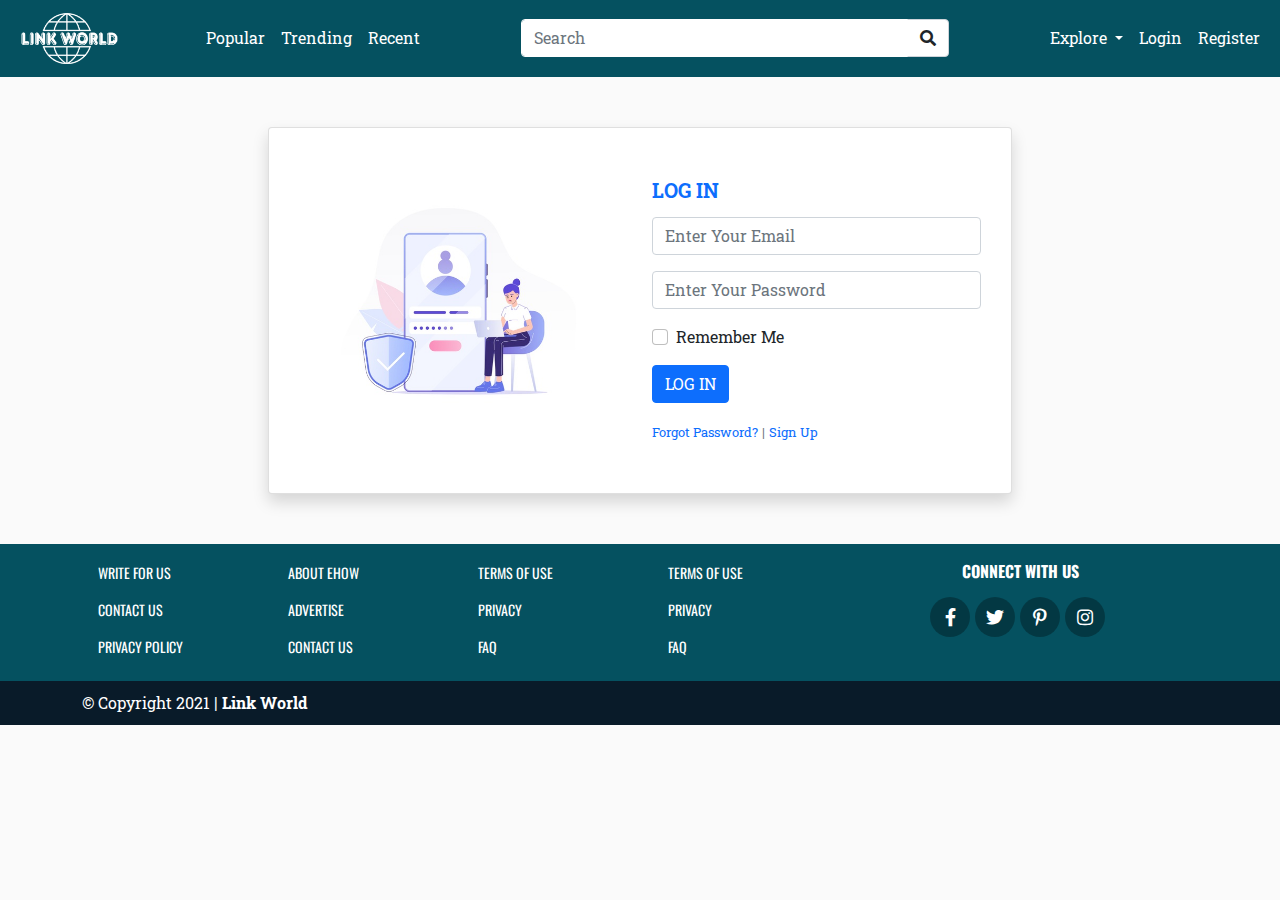
<file: login.html>
<!DOCTYPE html>
<html lang="en">
  <head>
    <!-- ?Required meta tags -->
    <meta charset="utf-8" />
    <meta
      name="viewport"
      content="width=device-width, initial-scale=1, shrink-to-fit=no"
    />

    <!-- ?GOOGLE FONTS -->
    <link rel="preconnect" href="https://fonts.gstatic.com" />
    <link href="https://fonts.googleapis.com/css2?family=Roboto+Slab:wght@400;500;600;700&display=swap" rel="stylesheet">
    <!-- ?GOOGLE FONTS -->

    <!-- ?Animate Css -->
    <link rel="stylesheet" href="css/animate.css" />
    <!-- ?Animate Css -->

    <!-- ?Font-Awesome -->
    <link rel="stylesheet" href="https://use.fontawesome.com/releases/v5.12.0/css/all.css">
    <!-- ?Font-Awesome -->

    <!-- ?Bootstrap Css -->
    <link rel="stylesheet" href="css/bootstrap.min.css" />
    <!-- ?Bootstrap Css -->

    <!-- ?Default Css -->
    <link rel="stylesheet" href="css/default.css" />
    <!-- ?Default Css -->

    <!-- ?Custom Css -->
    <link rel="stylesheet" href="css/style.css" />
    <!-- ?Custom Css -->

    <title>LINK WORLD - LOGIN | F.H. SAGOR</title>
  </head>
  <body>
    <!-- =======================Header Starts========================== -->
    <header>
      <!-- Navigation Menu Start -->
      <nav class="navbar navbar-expand-lg navbar-dark" style="background-color:#055160">
        <div class="container-fluid">
          <a class="navbar-brand" href="index.html">
            <!-- Change Logo -->
            <img src="img/logo.png" class="w-65" alt="Link World">
          </a>
          <button class="navbar-toggler" type="button" data-bs-toggle="collapse" data-bs-target="#navbarSupportedContent" aria-controls="navbarSupportedContent" aria-expanded="false" aria-label="Toggle navigation">
            <span class="navbar-toggler-icon"></span>
          </button>
          <div class="collapse navbar-collapse" id="navbarSupportedContent">
            <ul class="navbar-nav mb-2 mb-lg-0">
              <li class="nav-item">
                <a class="nav-link active" aria-current="page" href="#">Popular</a>
              </li>
              <li class="nav-item">
                <a class="nav-link" href="#">Trending</a>
              </li>
              <li class="nav-item">
                <a class="nav-link" href="#">Recent</a>
              </li>
            </ul>
            <!-- SEARCH BAR FOR LAPTOP AND DESKTOP -->
            <form class="d-flex mx-auto w-40 d-none d-lg-block">
              <div class="input-group">
                <input type="text" class="form-control border-white" placeholder="Search" aria-label="Recipient's username" aria-describedby="basic-addon2">
                <button class="input-group-text bg-white"><i class="fas fa-search"></i></button>
              </div>
            </form>
            <ul class="navbar-nav mb-2 mb-lg-0">
              <li class="nav-item dropdown mega-wrapper">
                <a class="nav-link dropdown-toggle" href="#" id="navbarDropdown" role="button" data-bs-toggle="dropdown" aria-expanded="false">
                Explore
                </a>
                <div class="dropdown-menu mega-menu" aria-labelledby="navbarDropdown">
                  <div class="row">
                    <div class="col-lg-3 col-sm-6 col-12">
                      <a href="#" class="dropdown-item"><i class="fas fa-long-arrow-alt-right"></i> Affiliate Marketing</a>
                      <a href="#" class="dropdown-item"><i class="fas fa-long-arrow-alt-right"></i> Agriculture</a>
                      <a href="#" class="dropdown-item"><i class="fas fa-long-arrow-alt-right"></i> Arts & Culture</a>
                      <a href="#" class="dropdown-item"> <i class="fas fa-long-arrow-alt-right"></i> Biography</a>
                      <a href="#" class="dropdown-item"><i class="fas fa-long-arrow-alt-right"></i> Business</a>
                    </div>
                    <div class="col-lg-3 col-sm-6 col-12">
                      <a href="#" class="dropdown-item"><i class="fas fa-long-arrow-alt-right"></i> Education & Reference</a>
                      <a href="#" class="dropdown-item"><i class="fas fa-long-arrow-alt-right"></i> Food & Beverage</a>
                      <a href="#" class="dropdown-item"><i class="fas fa-long-arrow-alt-right"></i> Health & Fitness</a>
                      <a href="#" class="dropdown-item"><i class="fas fa-long-arrow-alt-right"></i> Home & Gardening</a>
                      <a href="#" class="dropdown-item"><i class="fas fa-long-arrow-alt-right"></i> Information & Technolodgy</a>
                    </div>
                    <div class="col-lg-3 col-sm-6 col-12">
                      <a href="#" class="dropdown-item"><i class="fas fa-long-arrow-alt-right"></i> Internet</a>
                      <a href="#" class="dropdown-item"><i class="fas fa-long-arrow-alt-right"></i> Life Style</a>
                      <a href="#" class="dropdown-item"><i class="fas fa-long-arrow-alt-right"></i> Love & Relationship</a>
                      <a href="#" class="dropdown-item"><i class="fas fa-long-arrow-alt-right"></i> Information & Technolodgy</a>
                      <a href="#" class="dropdown-item"><i class="fas fa-long-arrow-alt-right"></i> Mobile Phone</a>
                    </div>
                    <div class="col-lg-3 col-sm-6 col-12">
                      <a href="#" class="dropdown-item"><i class="fas fa-long-arrow-alt-right"></i> News & Events</a>
                      <a href="#" class="dropdown-item"><i class="fas fa-long-arrow-alt-right"></i> Science & Technolodgy</a>
                      <a href="#" class="dropdown-item"><i class="fas fa-long-arrow-alt-right"></i> Sports</a>
                      <a href="#" class="dropdown-item"><i class="fas fa-long-arrow-alt-right"></i> Travel</a>
                      <a href="#" class="dropdown-item"><i class="fas fa-long-arrow-alt-right"></i> Others</a>
                    </div>
                  </div>
                </div>
              </li>
              <li class="nav-item">
                <a class="nav-link" href="login.html">Login</a>
              </li>
              <li class="nav-item">
                <a class="nav-link" href="register.html">Register</a>
              </li>
            </ul>
            <!-- SEARCH BAR FOR MOBILE AND LAPTOP -->
            <form class="d-flex d-lg-none">
              <div class="input-group">
                <input type="text" class="form-control border-white" placeholder="Search" aria-label="Recipient's username" aria-describedby="basic-addon2">
                <button class="input-group-text bg-white"><i class="fas fa-search"></i></button>
              </div>
            </form>
          </div>
        </div>
      </nav>
      <!-- Navigation Menu Ends -->
    </header>
    <!-- =======================Header Ends======================= -->
    

    <!-- =============================Login Section Starts============================= -->
    <section class="login-sec py-50">
      <div class="container">
        <div class="row justify-content-center g-0">
          <div class="col-lg-8">
            <div class="card shadow py-50 px-30">
              <div class="row align-items-center">
                <div class="col-lg-6">
                  <img src="img/login.jpg" alt="login image" class="w-100 d-block">
                </div>
                <div class="col-lg-6">
                  <!-- Login Form Start -->
                  <h5 class="text-primary mb-15">LOG IN</h5>
                  <form action="#">
                    <div class="mb-3">
                      <input type="email" class="form-control" id="email" placeholder="Enter Your Email">
                    </div>
                    <div class="mb-3">
                      <input type="password" class="form-control" id="password" placeholder="Enter Your Password">
                    </div>
                    <div class="mb-3 form-check">
                      <input type="checkbox" class="form-check-input" id="form-check">
                      <label class="form-check-label" for="form-check">Remember Me</label>
                    </div>
                    <!-- Login Button -->
                    <a href="profile.html" type="submit" class="btn btn-primary">LOG IN</a>
                    <div class="mt-3 form-footer">
                      <a href="#" data-bs-toggle="modal" data-bs-target="#email_modal" >Forgot Password?</a> <span class="text-secondary">|</span> <a href="register.html">Sign Up</a> 
                    </div>
                  </form>
                  <!-- Modal for Forget Password -->
                  <div class="modal fade" tabindex="-1" id="email_modal">
                    <div class="modal-dialog">
                      <div class="modal-content">
                        <div class="modal-header">
                          <h5 class="modal-title">Password Recovery</h5>
                          <button type="button" class="btn-close" data-bs-dismiss="modal" aria-label="Close"></button>
                        </div>
                        <div class="modal-body">
                          <form action="#">
                            <div class="input-group mb-3">
                              <span class="input-group-text"><i class="far fa-envelope text-primary"></i></span>
                              <input type="email" class="form-control" placeholder="Enter Your Email">
                            </div>
                          </form>
                        </div>
                        <div class="modal-footer">
                          <button type="submit" class="btn btn-primary">Reset Password</button>
                          <button type="button" class="btn btn-danger" data-bs-dismiss="modal">Close</button>
                        </div>
                      </div>
                    </div>
                  </div>                  
                </div>
              </div>
            </div>
          </div>
        </div>
      </div>

    </section>
    <!-- =============================Login Section Ends============================= -->

    <!-- =============================Footer Section Starts============================= -->
    <footer class="footer-section">
      <div class="footer_top">
        <div class="container">
          <div class="row">
            <div class="col-lg-2 col-md-3 col-6">
              <div class="footer-link">
                <ul class="ps-0">
                  <li class="nav-item"><a href="#" class="nav-link">Write for Us</a></li>
                  <li class="nav-item"><a href="#" class="nav-link">Contact Us</a></li>
                  <li class="nav-item"><a href="#" class="nav-link">Privacy Policy</a></li>
                </ul>
              </div>
            </div>
            <div class="col-lg-2 col-md-3 col-6">
              <div class="footer-link">
                <ul class="ps-0">
                  <li class="nav-item"><a href="#" class="nav-link">About eHow</a></li>
                  <li class="nav-item"><a href="#" class="nav-link">Advertise</a></li>
                  <li class="nav-item"><a href="#" class="nav-link">Contact Us</a></li>
                </ul>
              </div>
            </div>
            <div class="col-lg-2 col-md-3 col-6">
              <div class="footer-link">
                <ul class="ps-0">
                  <li class="nav-item"><a href="#" class="nav-link">Terms of Use</a></li>
                  <li class="nav-item"><a href="#" class="nav-link">Privacy</a></li>
                  <li class="nav-item"><a href="#" class="nav-link">FAQ</a></li>
                </ul>
              </div>
            </div>
            <div class="col-lg-2 col-md-3 col-6">
              <div class="footer-link">
                <ul class="ps-0">
                  <li class="nav-item"><a href="#" class="nav-link">Terms of Use</a></li>
                  <li class="nav-item"><a href="#" class="nav-link">Privacy</a></li>
                  <li class="nav-item"><a href="#" class="nav-link">FAQ</a></li>
                </ul>
              </div>
            </div>
            <div class="col-lg-4 col-12">
              <div class="footer-link">
                <h5 class="text-white mb-3 mt-0 mt-sm-2 fs-16 text-uppercase text-center">Connect With Us</h5>
                <ul class="ps-0 d-flex social_icon flex-wrap justify-content-center">
                  <a href="#">
                    <i class="fab fa-facebook-f"></i>
                  </a>
                  <a href="#">
                    <i class="fab fa-twitter"></i>
                  </a>
                  <a href="#">
                    <i class="fab fa-pinterest-p"></i>
                  </a>
                  <a href="#">
                    <i class="fab fa-instagram"></i>
                  </a>
                </ul>
              </div>
            </div>
          </div>
        </div>
      </div>
      <div class="footer_bottom">
        <div class="container text-white text-center text-lg-start">
          <span>&COPY; Copyright 2021</span> | <a href="#" class="text-white">Link World</a>
        </div>
      </div>
    </footer>
    <!-- =============================Footer Section Ends============================= -->
    


    <!-- ?Ends From Here -->
    <!-- * JavaScript Code *-->
    <script src="js/jquery.min.js"></script>
    <script src="js/popper.min.js"></script>
    <script src="js/bootstrap.bundle.min.js"></script>
    <script src="js/wow.min.js"></script>
    <script src="js/app.js"></script>
    <script>
      new WOW().init();
    </script>
  </body>
</html>
</file>
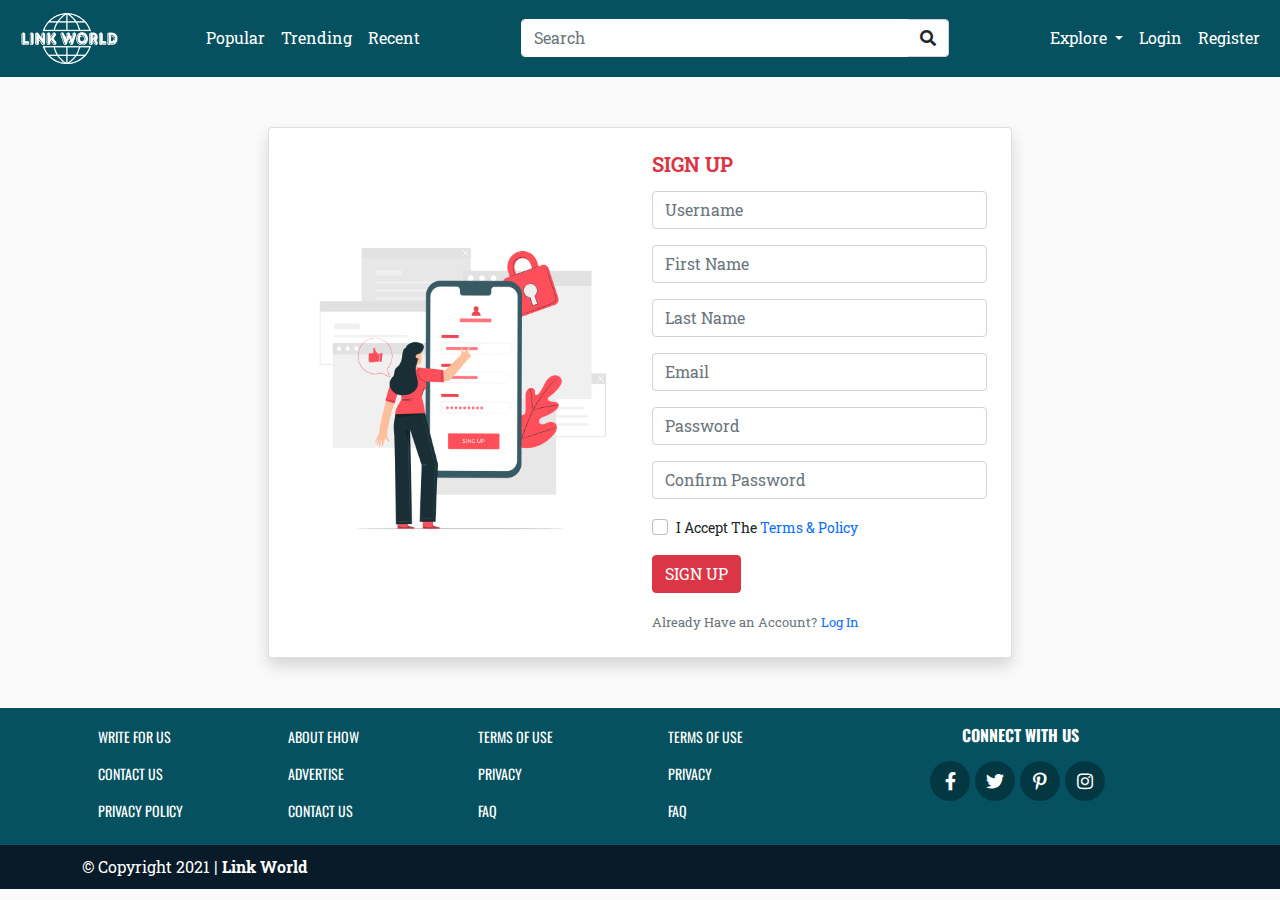
<file: register.html>
<!DOCTYPE html>
<html lang="en">
  <head>
    <!-- ?Required meta tags -->
    <meta charset="utf-8" />
    <meta
      name="viewport"
      content="width=device-width, initial-scale=1, shrink-to-fit=no"
    />

    <!-- ?GOOGLE FONTS -->
    <link rel="preconnect" href="https://fonts.gstatic.com" />
    <link href="https://fonts.googleapis.com/css2?family=Roboto+Slab:wght@400;500;600;700&display=swap" rel="stylesheet">
    <!-- ?GOOGLE FONTS -->

    <!-- ?Animate Css -->
    <link rel="stylesheet" href="css/animate.css" />
    <!-- ?Animate Css -->

    <!-- ?Font-Awesome -->
    <link rel="stylesheet" href="https://use.fontawesome.com/releases/v5.12.0/css/all.css">
    <!-- ?Font-Awesome -->

    <!-- ?Bootstrap Css -->
    <link rel="stylesheet" href="css/bootstrap.min.css" />
    <!-- ?Bootstrap Css -->

    <!-- ?Default Css -->
    <link rel="stylesheet" href="css/default.css" />
    <!-- ?Default Css -->

    <!-- ?Custom Css -->
    <link rel="stylesheet" href="css/style.css" />
    <!-- ?Custom Css -->

    <title>LINK WORLD - SIGN UP | F.H. SAGOR</title>
  </head>
  <body>
    <!-- =======================Header Starts========================== -->
    <header>
      <!-- Navigation Menu Start -->
      <nav class="navbar navbar-expand-lg navbar-dark" style="background-color:#055160">
        <div class="container-fluid">
          <a class="navbar-brand" href="index.html">
            <!-- Change Logo -->
            <img src="img/logo.png" class="w-65" alt="Link World">
          </a>
          <button class="navbar-toggler" type="button" data-bs-toggle="collapse" data-bs-target="#navbarSupportedContent" aria-controls="navbarSupportedContent" aria-expanded="false" aria-label="Toggle navigation">
            <span class="navbar-toggler-icon"></span>
          </button>
          <div class="collapse navbar-collapse" id="navbarSupportedContent">
            <ul class="navbar-nav mb-2 mb-lg-0">
              <li class="nav-item">
                <a class="nav-link active" aria-current="page" href="#">Popular</a>
              </li>
              <li class="nav-item">
                <a class="nav-link" href="#">Trending</a>
              </li>
              <li class="nav-item">
                <a class="nav-link" href="#">Recent</a>
              </li>
            </ul>
            <!-- SEARCH BAR FOR LAPTOP AND DESKTOP -->
            <form class="d-flex mx-auto w-40 d-none d-lg-block">
              <div class="input-group">
                <input type="text" class="form-control border-white" placeholder="Search" aria-label="Recipient's username" aria-describedby="basic-addon2">
                <button class="input-group-text bg-white"><i class="fas fa-search"></i></button>
              </div>
            </form>
            <ul class="navbar-nav mb-2 mb-lg-0">
              <li class="nav-item dropdown mega-wrapper">
                <a class="nav-link dropdown-toggle" href="#" id="navbarDropdown" role="button" data-bs-toggle="dropdown" aria-expanded="false">
                Explore
                </a>
                <div class="dropdown-menu mega-menu" aria-labelledby="navbarDropdown">
                  <div class="row">
                    <div class="col-lg-3 col-sm-6 col-12">
                      <a href="#" class="dropdown-item"><i class="fas fa-long-arrow-alt-right"></i> Affiliate Marketing</a>
                      <a href="#" class="dropdown-item"><i class="fas fa-long-arrow-alt-right"></i> Agriculture</a>
                      <a href="#" class="dropdown-item"><i class="fas fa-long-arrow-alt-right"></i> Arts & Culture</a>
                      <a href="#" class="dropdown-item"> <i class="fas fa-long-arrow-alt-right"></i> Biography</a>
                      <a href="#" class="dropdown-item"><i class="fas fa-long-arrow-alt-right"></i> Business</a>
                    </div>
                    <div class="col-lg-3 col-sm-6 col-12">
                      <a href="#" class="dropdown-item"><i class="fas fa-long-arrow-alt-right"></i> Education & Reference</a>
                      <a href="#" class="dropdown-item"><i class="fas fa-long-arrow-alt-right"></i> Food & Beverage</a>
                      <a href="#" class="dropdown-item"><i class="fas fa-long-arrow-alt-right"></i> Health & Fitness</a>
                      <a href="#" class="dropdown-item"><i class="fas fa-long-arrow-alt-right"></i> Home & Gardening</a>
                      <a href="#" class="dropdown-item"><i class="fas fa-long-arrow-alt-right"></i> Information & Technolodgy</a>
                    </div>
                    <div class="col-lg-3 col-sm-6 col-12">
                      <a href="#" class="dropdown-item"><i class="fas fa-long-arrow-alt-right"></i> Internet</a>
                      <a href="#" class="dropdown-item"><i class="fas fa-long-arrow-alt-right"></i> Life Style</a>
                      <a href="#" class="dropdown-item"><i class="fas fa-long-arrow-alt-right"></i> Love & Relationship</a>
                      <a href="#" class="dropdown-item"><i class="fas fa-long-arrow-alt-right"></i> Information & Technolodgy</a>
                      <a href="#" class="dropdown-item"><i class="fas fa-long-arrow-alt-right"></i> Mobile Phone</a>
                    </div>
                    <div class="col-lg-3 col-sm-6 col-12">
                      <a href="#" class="dropdown-item"><i class="fas fa-long-arrow-alt-right"></i> News & Events</a>
                      <a href="#" class="dropdown-item"><i class="fas fa-long-arrow-alt-right"></i> Science & Technolodgy</a>
                      <a href="#" class="dropdown-item"><i class="fas fa-long-arrow-alt-right"></i> Sports</a>
                      <a href="#" class="dropdown-item"><i class="fas fa-long-arrow-alt-right"></i> Travel</a>
                      <a href="#" class="dropdown-item"><i class="fas fa-long-arrow-alt-right"></i> Others</a>
                    </div>
                  </div>
                </div>
              </li>
              <li class="nav-item">
                <a class="nav-link" href="login.html">Login</a>
              </li>
              <li class="nav-item">
                <a class="nav-link" href="register.html">Register</a>
              </li>
            </ul>
            <!-- SEARCH BAR FOR MOBILE AND LAPTOP -->
            <form class="d-flex d-lg-none">
              <div class="input-group">
                <input type="text" class="form-control border-white" placeholder="Search" aria-label="Recipient's username" aria-describedby="basic-addon2">
                <button class="input-group-text bg-white"><i class="fas fa-search"></i></button>
              </div>
            </form>
          </div>
        </div>
      </nav>
      <!-- Navigation Menu Ends -->
    </header>
    <!-- =======================Header Ends======================= -->
    

    <!-- =============================Registration Section Starts============================= -->
    <section class="login-sec py-50">
      <div class="container">
        <div class="row justify-content-center g-0">
          <div class="col-lg-8">
            <div class="card shadow p-4">
              <div class="row align-items-center">
                <div class="col-lg-6">
                  <img src="img/register.jpg" alt="login image" class="w-100 d-block">
                </div>
                <div class="col-lg-6">
                  <!-- Login Form Start -->
                  <h5 class="text-danger mb-15">SIGN UP</h5>
                  <form>
                    <div class="mb-3">
                      <input type="text" class="form-control" placeholder="Username">
                    </div>
                    <div class="mb-3">
                      <input type="text" class="form-control" placeholder="First Name">
                    </div>
                    <div class="mb-3">
                      <input type="text" class="form-control" placeholder="Last Name">
                    </div>
                    <div class="mb-3">
                      <input type="email" class="form-control" placeholder="Email">
                    </div>
                    <div class="mb-3">
                      <input type="password" class="form-control" placeholder="Password">
                    </div>
                    <div class="mb-3">
                      <input type="password" class="form-control" placeholder="Confirm Password">
                    </div>
                    <div class="mb-3 form-check">
                      <input type="checkbox" class="form-check-input" id="form-check">
                      <label class="form-check-label fs-14" for="form-check">I Accept The <a href="#" target="_blank">Terms & Policy</a></label>
                    </div>
                    <button type="submit" class="btn btn-danger">SIGN UP</button>
                    <div class="mt-3 form-footer">
                      <span class="text-secondary">Already Have an Account?</span> <a href="login.html">Log In</a> 
                    </div>
                  </form>

                </div>
              </div>
            </div>
          </div>
        </div>
      </div>
    </section>
    <!-- =============================Registration Section Ends============================= -->

    <!-- =============================Footer Section Starts============================= -->
    <footer class="footer-section">
      <div class="footer_top">
        <div class="container">
          <div class="row">
            <div class="col-lg-2 col-md-3 col-6">
              <div class="footer-link">
                <ul class="ps-0">
                  <li class="nav-item"><a href="#" class="nav-link">Write for Us</a></li>
                  <li class="nav-item"><a href="#" class="nav-link">Contact Us</a></li>
                  <li class="nav-item"><a href="#" class="nav-link">Privacy Policy</a></li>
                </ul>
              </div>
            </div>
            <div class="col-lg-2 col-md-3 col-6">
              <div class="footer-link">
                <ul class="ps-0">
                  <li class="nav-item"><a href="#" class="nav-link">About eHow</a></li>
                  <li class="nav-item"><a href="#" class="nav-link">Advertise</a></li>
                  <li class="nav-item"><a href="#" class="nav-link">Contact Us</a></li>
                </ul>
              </div>
            </div>
            <div class="col-lg-2 col-md-3 col-6">
              <div class="footer-link">
                <ul class="ps-0">
                  <li class="nav-item"><a href="#" class="nav-link">Terms of Use</a></li>
                  <li class="nav-item"><a href="#" class="nav-link">Privacy</a></li>
                  <li class="nav-item"><a href="#" class="nav-link">FAQ</a></li>
                </ul>
              </div>
            </div>
            <div class="col-lg-2 col-md-3 col-6">
              <div class="footer-link">
                <ul class="ps-0">
                  <li class="nav-item"><a href="#" class="nav-link">Terms of Use</a></li>
                  <li class="nav-item"><a href="#" class="nav-link">Privacy</a></li>
                  <li class="nav-item"><a href="#" class="nav-link">FAQ</a></li>
                </ul>
              </div>
            </div>
            <div class="col-lg-4 col-12">
              <div class="footer-link">
                <h5 class="text-white mb-3 mt-0 mt-sm-2 fs-16 text-uppercase text-center">Connect With Us</h5>
                <ul class="ps-0 d-flex social_icon flex-wrap justify-content-center">
                  <a href="#">
                    <i class="fab fa-facebook-f"></i>
                  </a>
                  <a href="#">
                    <i class="fab fa-twitter"></i>
                  </a>
                  <a href="#">
                    <i class="fab fa-pinterest-p"></i>
                  </a>
                  <a href="#">
                    <i class="fab fa-instagram"></i>
                  </a>
                </ul>
              </div>
            </div>
          </div>
        </div>
      </div>
      <div class="footer_bottom">
        <div class="container text-white text-center text-lg-start">
          <span>&COPY; Copyright 2021</span> | <a href="#" class="text-white">Link World</a>
        </div>
      </div>
    </footer>
    <!-- =============================Footer Section Ends============================= -->
    


    <!-- ?Ends From Here -->
    <!-- * JavaScript Code *-->
    <script src="js/jquery.min.js"></script>
    <script src="js/popper.min.js"></script>
    <script src="js/bootstrap.bundle.min.js"></script>
    <script src="js/wow.min.js"></script>
    <script src="js/app.js"></script>
    <script>
      new WOW().init();
    </script>
  </body>
</html>
</file>
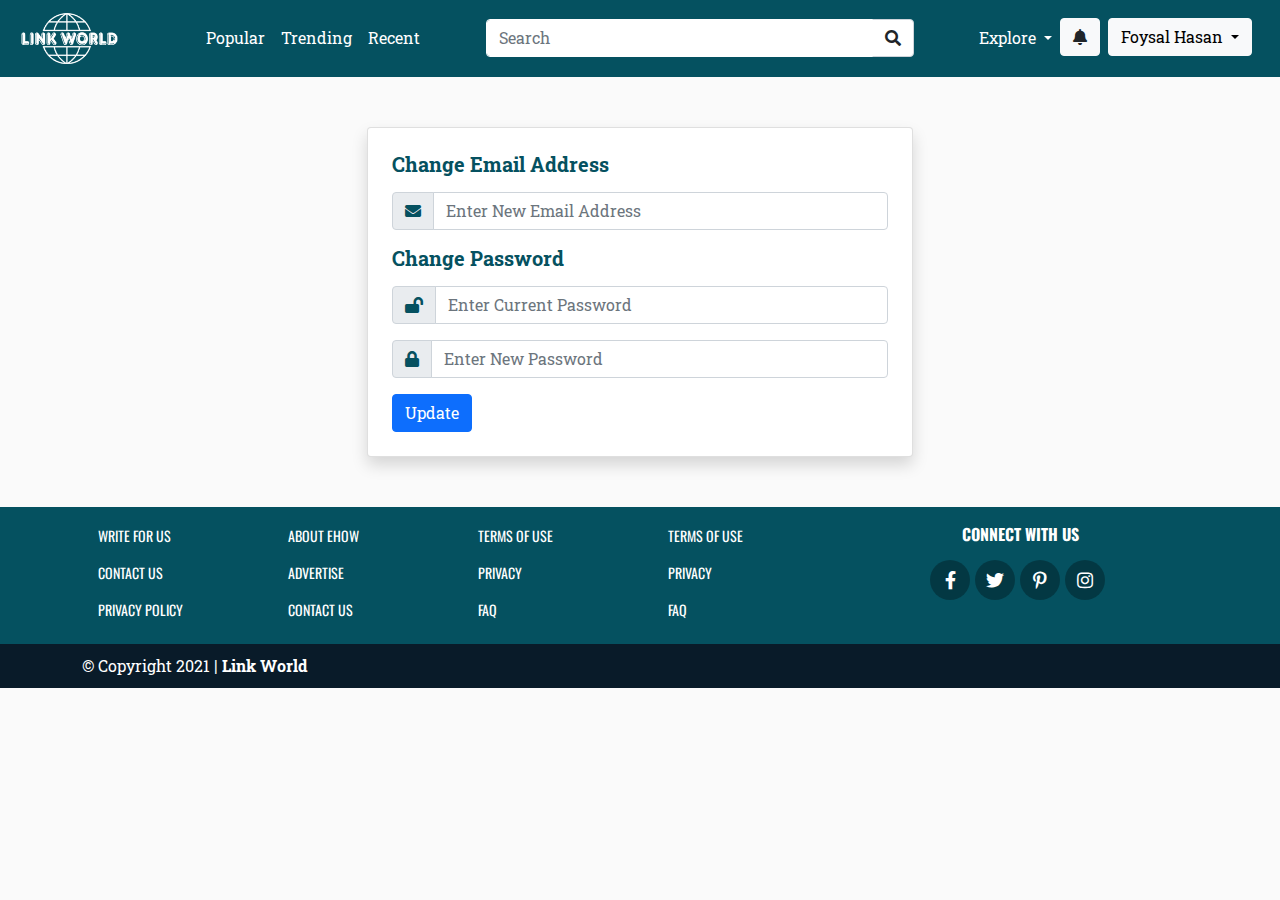
<file: setting.html>
<!DOCTYPE html>
<html lang="en">
  <head>
    <!-- ?Required meta tags -->
    <meta charset="utf-8" />
    <meta
      name="viewport"
      content="width=device-width, initial-scale=1, shrink-to-fit=no"
    />

    <!-- ?GOOGLE FONTS -->
    <link rel="preconnect" href="https://fonts.gstatic.com" />
    <link href="https://fonts.googleapis.com/css2?family=Roboto+Slab:wght@400;500;600;700&display=swap" rel="stylesheet">
    <!-- ?GOOGLE FONTS -->

    <!-- ?Animate Css -->
    <link rel="stylesheet" href="css/animate.css" />
    <!-- ?Animate Css -->

    <!-- ?Font-Awesome -->
    <link rel="stylesheet" href="https://use.fontawesome.com/releases/v5.12.0/css/all.css">
    <!-- ?Font-Awesome -->

    <!-- ?Bootstrap Css -->
    <link rel="stylesheet" href="css/bootstrap.min.css" />
    <!-- ?Bootstrap Css -->

    <!-- ?Default Css -->
    <link rel="stylesheet" href="css/default.css" />
    <!-- ?Default Css -->

    <!-- ?Custom Css -->
    <link rel="stylesheet" href="css/style.css" />
    <!-- ?Custom Css -->

    <title>LINK WORLD - SETTING | F.H. SAGOR</title>
  </head>
  <body>
    <!-- =======================Header Starts========================== -->
    <header>
      <!-- Navigation Menu Start -->
      <nav class="navbar navbar-expand-lg navbar-dark" style="background-color:#055160">
        <div class="container-fluid">
          <a class="navbar-brand" href="index.html">
            <!-- Change Logo -->
            <img src="img/logo.png" class="w-65" alt="Link World">
          </a>
          <button class="navbar-toggler" type="button" data-bs-toggle="collapse" data-bs-target="#navbarSupportedContent" aria-controls="navbarSupportedContent" aria-expanded="false" aria-label="Toggle navigation">
            <span class="navbar-toggler-icon"></span>
          </button>
          <div class="collapse navbar-collapse" id="navbarSupportedContent">
            <ul class="navbar-nav mb-2 mb-lg-0">
              <li class="nav-item">
                <a class="nav-link active" aria-current="page" href="#">Popular</a>
              </li>
              <li class="nav-item">
                <a class="nav-link" href="#">Trending</a>
              </li>
              <li class="nav-item">
                <a class="nav-link" href="#">Recent</a>
              </li>
            </ul>
            <!-- SEARCH BAR FOR LAPTOP AND DESKTOP -->
            <form class="d-flex mx-auto w-40 d-none d-lg-block">
              <div class="input-group">
                <input type="text" class="form-control border-white" placeholder="Search" aria-label="Recipient's username" aria-describedby="basic-addon2">
                <button class="input-group-text bg-white"><i class="fas fa-search"></i></button>
              </div>
            </form>
            <ul class="navbar-nav mb-2 mb-lg-0 me-3">
              <li class="nav-item dropdown mega-wrapper">
                <a class="nav-link dropdown-toggle" href="#" id="navbarDropdown" role="button" data-bs-toggle="dropdown" aria-expanded="false">
                Explore
                </a>
                <div class="dropdown-menu mega-menu" aria-labelledby="navbarDropdown">
                  <div class="row">
                    <div class="col-lg-3 col-sm-6 col-12">
                      <a href="#" class="dropdown-item"><i class="fas fa-long-arrow-alt-right"></i> Affiliate Marketing</a>
                      <a href="#" class="dropdown-item"><i class="fas fa-long-arrow-alt-right"></i> Agriculture</a>
                      <a href="#" class="dropdown-item"><i class="fas fa-long-arrow-alt-right"></i> Arts & Culture</a>
                      <a href="#" class="dropdown-item"> <i class="fas fa-long-arrow-alt-right"></i> Biography</a>
                      <a href="#" class="dropdown-item"><i class="fas fa-long-arrow-alt-right"></i> Business</a>
                    </div>
                    <div class="col-lg-3 col-sm-6 col-12">
                      <a href="#" class="dropdown-item"><i class="fas fa-long-arrow-alt-right"></i> Education & Reference</a>
                      <a href="#" class="dropdown-item"><i class="fas fa-long-arrow-alt-right"></i> Food & Beverage</a>
                      <a href="#" class="dropdown-item"><i class="fas fa-long-arrow-alt-right"></i> Health & Fitness</a>
                      <a href="#" class="dropdown-item"><i class="fas fa-long-arrow-alt-right"></i> Home & Gardening</a>
                      <a href="#" class="dropdown-item"><i class="fas fa-long-arrow-alt-right"></i> Information & Technolodgy</a>
                    </div>
                    <div class="col-lg-3 col-sm-6 col-12">
                      <a href="#" class="dropdown-item"><i class="fas fa-long-arrow-alt-right"></i> Internet</a>
                      <a href="#" class="dropdown-item"><i class="fas fa-long-arrow-alt-right"></i> Life Style</a>
                      <a href="#" class="dropdown-item"><i class="fas fa-long-arrow-alt-right"></i> Love & Relationship</a>
                      <a href="#" class="dropdown-item"><i class="fas fa-long-arrow-alt-right"></i> Information & Technolodgy</a>
                      <a href="#" class="dropdown-item"><i class="fas fa-long-arrow-alt-right"></i> Mobile Phone</a>
                    </div>
                    <div class="col-lg-3 col-sm-6 col-12">
                      <a href="#" class="dropdown-item"><i class="fas fa-long-arrow-alt-right"></i> News & Events</a>
                      <a href="#" class="dropdown-item"><i class="fas fa-long-arrow-alt-right"></i> Science & Technolodgy</a>
                      <a href="#" class="dropdown-item"><i class="fas fa-long-arrow-alt-right"></i> Sports</a>
                      <a href="#" class="dropdown-item"><i class="fas fa-long-arrow-alt-right"></i> Travel</a>
                      <a href="#" class="dropdown-item"><i class="fas fa-long-arrow-alt-right"></i> Others</a>
                    </div>
                  </div>
                </div>
              </li>
              <li class="nav-item me-2 mb-2 mb-lg-0">
                <a href="#" class="btn btn-light"><i class="fas fa-bell text-dark"></i></a>
              </li>
              <li class="nav-item dropdown user_profile">
                <a class="btn btn-light dropdown-toggle" role="button" data-bs-toggle="dropdown">
                  Foysal Hasan
                </a>
                <ul class="dropdown-menu text-center pb-0">
                  <img src="img/me.jpg" alt="user" class="user_thumb">
                  <li><hr class="dropdown-divider mb-0"></li>
                  <li><a class="dropdown-item" href="profile.html">My Profile</a></li>
                  <li><a class="dropdown-item" href="submit.html">Submit Link</a></li>
                  <li><a class="dropdown-item" href="setting.html">Settings</a></li>
                  <li><a class="dropdown-item" href="#">Log Out</a></li>
                </ul>
              </li>
            </ul>
            <!-- SEARCH BAR FOR MOBILE AND LAPTOP -->
            <form class="d-flex d-lg-none">
              <div class="input-group">
                <input type="text" class="form-control border-white" placeholder="Search" aria-label="Recipient's username" aria-describedby="basic-addon2">
                <button class="input-group-text bg-white"><i class="fas fa-search"></i></button>
              </div>
            </form>
          </div>
        </div>
      </nav>
      <!-- Navigation Menu Ends -->
    </header>
    <!-- =======================Header Ends======================= -->
    

    <!-- =============================Setting Section Starts============================= -->
    
    <section class="py-50">
      <div class="container">
        <div class="row justify-content-center">
          <div class="col-md-6">
            <div class="card shadow p-4 bg-white">
              <form action="#">
                <div class="mb-3">
                  <h5 class="text_color mb-3">Change Email Address</h5>
                  <div class="input-group">
                    <span class="input-group-text"><i class="fas fa-envelope text_color"></i></span>
                    <input type="email" class="form-control" placeholder="Enter New Email Address">
                  </div>
                </div>
                <div class="mb-3">
                  <h5 class="text_color mb-3">Change Password</h5>
                  <div class="input-group mb-3">
                    <span class="input-group-text"><i class="fas fa-lock-open text_color"></i></span>
                    <input type="password" class="form-control" placeholder="Enter Current Password">
                  </div>
                  <div class="input-group">
                    <span class="input-group-text"><i class="fas fa-lock text_color"></i></span>
                    <input type="password" class="form-control" placeholder="Enter New Password">
                  </div>
                </div>
              
                <button type="submit" class="btn btn-primary">Update</button>
              </form>
            </div>
          </div>
        </div>
      </div>
    </section>


    <!-- =============================Setting Section Ends============================= -->

    <!-- =============================Footer Section Starts============================= -->
    <footer class="footer-section">
      <div class="footer_top">
        <div class="container">
          <div class="row">
            <div class="col-lg-2 col-md-3 col-6">
              <div class="footer-link">
                <ul class="ps-0">
                  <li class="nav-item"><a href="#" class="nav-link">Write for Us</a></li>
                  <li class="nav-item"><a href="#" class="nav-link">Contact Us</a></li>
                  <li class="nav-item"><a href="#" class="nav-link">Privacy Policy</a></li>
                </ul>
              </div>
            </div>
            <div class="col-lg-2 col-md-3 col-6">
              <div class="footer-link">
                <ul class="ps-0">
                  <li class="nav-item"><a href="#" class="nav-link">About eHow</a></li>
                  <li class="nav-item"><a href="#" class="nav-link">Advertise</a></li>
                  <li class="nav-item"><a href="#" class="nav-link">Contact Us</a></li>
                </ul>
              </div>
            </div>
            <div class="col-lg-2 col-md-3 col-6">
              <div class="footer-link">
                <ul class="ps-0">
                  <li class="nav-item"><a href="#" class="nav-link">Terms of Use</a></li>
                  <li class="nav-item"><a href="#" class="nav-link">Privacy</a></li>
                  <li class="nav-item"><a href="#" class="nav-link">FAQ</a></li>
                </ul>
              </div>
            </div>
            <div class="col-lg-2 col-md-3 col-6">
              <div class="footer-link">
                <ul class="ps-0">
                  <li class="nav-item"><a href="#" class="nav-link">Terms of Use</a></li>
                  <li class="nav-item"><a href="#" class="nav-link">Privacy</a></li>
                  <li class="nav-item"><a href="#" class="nav-link">FAQ</a></li>
                </ul>
              </div>
            </div>
            <div class="col-lg-4 col-12">
              <div class="footer-link">
                <h5 class="text-white mb-3 mt-0 mt-sm-2 fs-16 text-uppercase text-center">Connect With Us</h5>
                <ul class="ps-0 d-flex social_icon flex-wrap justify-content-center">
                  <a href="#">
                    <i class="fab fa-facebook-f"></i>
                  </a>
                  <a href="#">
                    <i class="fab fa-twitter"></i>
                  </a>
                  <a href="#">
                    <i class="fab fa-pinterest-p"></i>
                  </a>
                  <a href="#">
                    <i class="fab fa-instagram"></i>
                  </a>
                </ul>
              </div>
            </div>
          </div>
        </div>
      </div>
      <div class="footer_bottom">
        <div class="container text-white text-center text-lg-start">
          <span>&COPY; Copyright 2021</span> | <a href="#" class="text-white">Link World</a>
        </div>
      </div>
    </footer>
    <!-- =============================Footer Section Ends============================= -->
    


    <!-- ?Ends From Here -->
    <!-- * JavaScript Code *-->
    <script src="js/jquery.min.js"></script>
    <script src="js/popper.min.js"></script>
    <script src="js/bootstrap.bundle.min.js"></script>
    <script src="js/wow.min.js"></script>
    <script src="js/app.js"></script>
    <script>
      new WOW().init();
    </script>
  </body>
</html>
</file>
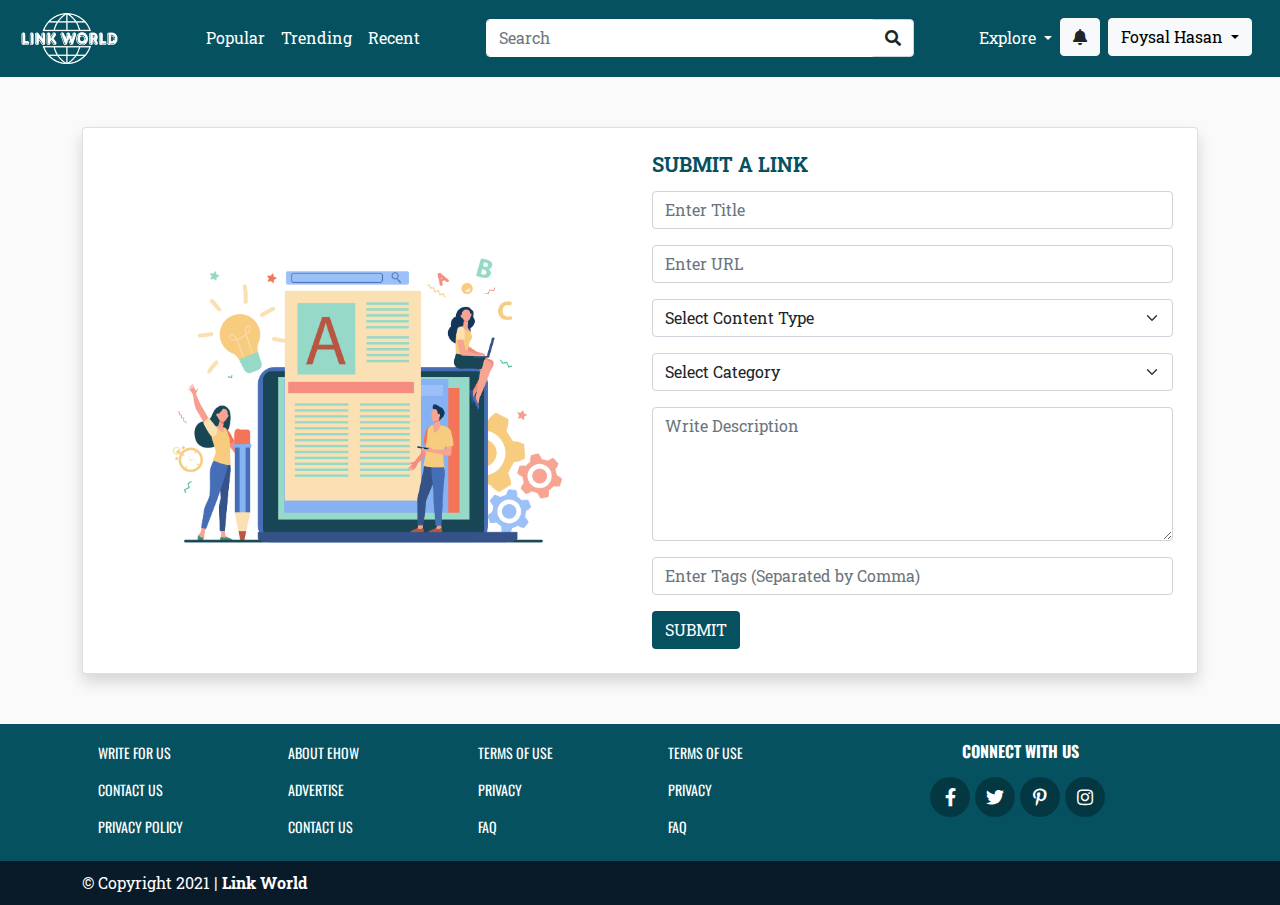
<file: submit.html>
<!DOCTYPE html>
<html lang="en">
  <head>
    <!-- ?Required meta tags -->
    <meta charset="utf-8" />
    <meta
      name="viewport"
      content="width=device-width, initial-scale=1, shrink-to-fit=no"
    />

    <!-- ?GOOGLE FONTS -->
    <link rel="preconnect" href="https://fonts.gstatic.com" />
    <link href="https://fonts.googleapis.com/css2?family=Roboto+Slab:wght@400;500;600;700&display=swap" rel="stylesheet">
    <!-- ?GOOGLE FONTS -->

    <!-- ?Animate Css -->
    <link rel="stylesheet" href="css/animate.css" />
    <!-- ?Animate Css -->

    <!-- ?Font-Awesome -->
    <link rel="stylesheet" href="https://use.fontawesome.com/releases/v5.12.0/css/all.css">
    <!-- ?Font-Awesome -->

    <!-- ?Bootstrap Css -->
    <link rel="stylesheet" href="css/bootstrap.min.css" />
    <!-- ?Bootstrap Css -->

    <!-- ?Default Css -->
    <link rel="stylesheet" href="css/default.css" />
    <!-- ?Default Css -->

    <!-- ?Custom Css -->
    <link rel="stylesheet" href="css/style.css" />
    <!-- ?Custom Css -->

    <title>LINK WORLD - SUBMIT LINK | F.H. SAGOR</title>
  </head>
  <body>
    <!-- =======================Header Starts========================== -->
    <header>
      <!-- Navigation Menu Start -->
      <nav class="navbar navbar-expand-lg navbar-dark" style="background-color:#055160">
        <div class="container-fluid">
          <a class="navbar-brand" href="index.html">
            <!-- Change Logo -->
            <img src="img/logo.png" class="w-65" alt="Link World">
          </a>
          <button class="navbar-toggler" type="button" data-bs-toggle="collapse" data-bs-target="#navbarSupportedContent" aria-controls="navbarSupportedContent" aria-expanded="false" aria-label="Toggle navigation">
            <span class="navbar-toggler-icon"></span>
          </button>
          <div class="collapse navbar-collapse" id="navbarSupportedContent">
            <ul class="navbar-nav mb-2 mb-lg-0">
              <li class="nav-item">
                <a class="nav-link active" aria-current="page" href="#">Popular</a>
              </li>
              <li class="nav-item">
                <a class="nav-link" href="#">Trending</a>
              </li>
              <li class="nav-item">
                <a class="nav-link" href="#">Recent</a>
              </li>
            </ul>
            <!-- SEARCH BAR FOR LAPTOP AND DESKTOP -->
            <form class="d-flex mx-auto w-40 d-none d-lg-block">
              <div class="input-group">
                <input type="text" class="form-control border-white" placeholder="Search" aria-label="Recipient's username" aria-describedby="basic-addon2">
                <button class="input-group-text bg-white"><i class="fas fa-search"></i></button>
              </div>
            </form>
            <ul class="navbar-nav mb-2 mb-lg-0 me-3">
              <li class="nav-item dropdown mega-wrapper">
                <a class="nav-link dropdown-toggle" href="#" id="navbarDropdown" role="button" data-bs-toggle="dropdown" aria-expanded="false">
                Explore
                </a>
                <div class="dropdown-menu mega-menu" aria-labelledby="navbarDropdown">
                  <div class="row">
                    <div class="col-lg-3 col-sm-6 col-12">
                      <a href="#" class="dropdown-item"><i class="fas fa-long-arrow-alt-right"></i> Affiliate Marketing</a>
                      <a href="#" class="dropdown-item"><i class="fas fa-long-arrow-alt-right"></i> Agriculture</a>
                      <a href="#" class="dropdown-item"><i class="fas fa-long-arrow-alt-right"></i> Arts & Culture</a>
                      <a href="#" class="dropdown-item"> <i class="fas fa-long-arrow-alt-right"></i> Biography</a>
                      <a href="#" class="dropdown-item"><i class="fas fa-long-arrow-alt-right"></i> Business</a>
                    </div>
                    <div class="col-lg-3 col-sm-6 col-12">
                      <a href="#" class="dropdown-item"><i class="fas fa-long-arrow-alt-right"></i> Education & Reference</a>
                      <a href="#" class="dropdown-item"><i class="fas fa-long-arrow-alt-right"></i> Food & Beverage</a>
                      <a href="#" class="dropdown-item"><i class="fas fa-long-arrow-alt-right"></i> Health & Fitness</a>
                      <a href="#" class="dropdown-item"><i class="fas fa-long-arrow-alt-right"></i> Home & Gardening</a>
                      <a href="#" class="dropdown-item"><i class="fas fa-long-arrow-alt-right"></i> Information & Technolodgy</a>
                    </div>
                    <div class="col-lg-3 col-sm-6 col-12">
                      <a href="#" class="dropdown-item"><i class="fas fa-long-arrow-alt-right"></i> Internet</a>
                      <a href="#" class="dropdown-item"><i class="fas fa-long-arrow-alt-right"></i> Life Style</a>
                      <a href="#" class="dropdown-item"><i class="fas fa-long-arrow-alt-right"></i> Love & Relationship</a>
                      <a href="#" class="dropdown-item"><i class="fas fa-long-arrow-alt-right"></i> Information & Technolodgy</a>
                      <a href="#" class="dropdown-item"><i class="fas fa-long-arrow-alt-right"></i> Mobile Phone</a>
                    </div>
                    <div class="col-lg-3 col-sm-6 col-12">
                      <a href="#" class="dropdown-item"><i class="fas fa-long-arrow-alt-right"></i> News & Events</a>
                      <a href="#" class="dropdown-item"><i class="fas fa-long-arrow-alt-right"></i> Science & Technolodgy</a>
                      <a href="#" class="dropdown-item"><i class="fas fa-long-arrow-alt-right"></i> Sports</a>
                      <a href="#" class="dropdown-item"><i class="fas fa-long-arrow-alt-right"></i> Travel</a>
                      <a href="#" class="dropdown-item"><i class="fas fa-long-arrow-alt-right"></i> Others</a>
                    </div>
                  </div>
                </div>
              </li>
              <li class="nav-item me-2 mb-2 mb-lg-0">
                <a href="#" class="btn btn-light"><i class="fas fa-bell text-dark"></i></a>
              </li>
              <li class="nav-item dropdown user_profile">
                <a class="btn btn-light dropdown-toggle" role="button" data-bs-toggle="dropdown">
                  Foysal Hasan
                </a>
                <ul class="dropdown-menu text-center pb-0">
                  <img src="img/me.jpg" alt="user" class="user_thumb">
                  <li><hr class="dropdown-divider mb-0"></li>
                  <li><a class="dropdown-item" href="profile.html">My Profile</a></li>
                  <li><a class="dropdown-item" href="submit.html">Submit Link</a></li>
                  <li><a class="dropdown-item" href="setting.html">Settings</a></li>
                  <li><a class="dropdown-item" href="#">Log Out</a></li>
                </ul>
              </li>
            </ul>
            <!-- SEARCH BAR FOR MOBILE AND LAPTOP -->
            <form class="d-flex d-lg-none">
              <div class="input-group">
                <input type="text" class="form-control border-white" placeholder="Search" aria-label="Recipient's username" aria-describedby="basic-addon2">
                <button class="input-group-text bg-white"><i class="fas fa-search"></i></button>
              </div>
            </form>
          </div>
        </div>
      </nav>
      <!-- Navigation Menu Ends -->
    </header>
    <!-- =======================Header Ends======================= -->
    

    <!-- =============================Link Submission Form Section Starts============================= -->
    
    <section class="py-50">
      <div class="container">
        <div class="row justify-content-center">
          <div class="col-12">
            <div class="card shadow p-4">
              <div class="row align-items-center">
                <div class="col-lg-6">
                  <img src="img/linksubmit.jpg" alt="login image" class="w-100 d-block">
                </div>
                <div class="col-lg-6">
                  <!-- Login Form Start -->
                  <h5 class="text_color mb-15">SUBMIT A LINK</h5>
                  <form>
                    <div class="mb-3">
                      <input type="text" class="form-control" placeholder="Enter Title">
                    </div>
                    <div class="mb-3">
                      <input type="text" class="form-control" placeholder="Enter URL">
                    </div>
                    <div class="mb-3">
                      <select class="form-select">
                        <option selected>Select Content Type</option>
                        <option value="1">Article</option>
                        <option value="2">Youtube Video</option>
                      </select>
                    </div>
                    <div class="mb-3">
                      <select class="form-select">
                        <option selected>Select Category</option>
                        <option value="1">Agriculture</option>
                        <option value="2">Art Culture</option>
                        <option value="3">Biography</option>
                        <option value="4">Business</option>
                        <option value="5">Food</option>
                        <option value="6">Health</option>
                        <option value="7">Internet</option>
                        <option value="8">Life Style</option>
                        <option value="9">Sport</option>
                        <option value="10">Travel</option>
                      </select>
                    </div>
                    <div class="mb-3">
                      <textarea class="form-control" placeholder="Write Description" rows="5"></textarea>
                    </div>
                    <div class="mb-3">
                      <input type="text" class="form-control" placeholder="Enter Tags (Separated by Comma)">
                    </div>
                    <button type="submit" class="btn theme_bg_color text-white">SUBMIT</button>
                  </form>

                </div>
              </div>
            </div>
          </div>
        </div>
      </div>
    </section>


    <!-- =============================Link Submission Form Section Ends============================= -->

    <!-- =============================Footer Section Starts============================= -->
    <footer class="footer-section">
      <div class="footer_top">
        <div class="container">
          <div class="row">
            <div class="col-lg-2 col-md-3 col-6">
              <div class="footer-link">
                <ul class="ps-0">
                  <li class="nav-item"><a href="#" class="nav-link">Write for Us</a></li>
                  <li class="nav-item"><a href="#" class="nav-link">Contact Us</a></li>
                  <li class="nav-item"><a href="#" class="nav-link">Privacy Policy</a></li>
                </ul>
              </div>
            </div>
            <div class="col-lg-2 col-md-3 col-6">
              <div class="footer-link">
                <ul class="ps-0">
                  <li class="nav-item"><a href="#" class="nav-link">About eHow</a></li>
                  <li class="nav-item"><a href="#" class="nav-link">Advertise</a></li>
                  <li class="nav-item"><a href="#" class="nav-link">Contact Us</a></li>
                </ul>
              </div>
            </div>
            <div class="col-lg-2 col-md-3 col-6">
              <div class="footer-link">
                <ul class="ps-0">
                  <li class="nav-item"><a href="#" class="nav-link">Terms of Use</a></li>
                  <li class="nav-item"><a href="#" class="nav-link">Privacy</a></li>
                  <li class="nav-item"><a href="#" class="nav-link">FAQ</a></li>
                </ul>
              </div>
            </div>
            <div class="col-lg-2 col-md-3 col-6">
              <div class="footer-link">
                <ul class="ps-0">
                  <li class="nav-item"><a href="#" class="nav-link">Terms of Use</a></li>
                  <li class="nav-item"><a href="#" class="nav-link">Privacy</a></li>
                  <li class="nav-item"><a href="#" class="nav-link">FAQ</a></li>
                </ul>
              </div>
            </div>
            <div class="col-lg-4 col-12">
              <div class="footer-link">
                <h5 class="text-white mb-3 mt-0 mt-sm-2 fs-16 text-uppercase text-center">Connect With Us</h5>
                <ul class="ps-0 d-flex social_icon flex-wrap justify-content-center">
                  <a href="#">
                    <i class="fab fa-facebook-f"></i>
                  </a>
                  <a href="#">
                    <i class="fab fa-twitter"></i>
                  </a>
                  <a href="#">
                    <i class="fab fa-pinterest-p"></i>
                  </a>
                  <a href="#">
                    <i class="fab fa-instagram"></i>
                  </a>
                </ul>
              </div>
            </div>
          </div>
        </div>
      </div>
      <div class="footer_bottom">
        <div class="container text-white text-center text-lg-start">
          <span>&COPY; Copyright 2021</span> | <a href="#" class="text-white">Link World</a>
        </div>
      </div>
    </footer>
    <!-- =============================Footer Section Ends============================= -->
    


    <!-- ?Ends From Here -->
    <!-- * JavaScript Code *-->
    <script src="js/jquery.min.js"></script>
    <script src="js/popper.min.js"></script>
    <script src="js/bootstrap.bundle.min.js"></script>
    <script src="js/wow.min.js"></script>
    <script src="js/app.js"></script>
    <script>
      new WOW().init();
    </script>
  </body>
</html>
</file>
<file: css/default.css>
/* Deafult Margin & Padding */
/*-- Margin Top --*/

.mt-10 {
  margin-top: 10px;
}

.mt-15 {
  margin-top: 15px;
}

.mt-20 {
  margin-top: 20px;
}

.mt-25 {
  margin-top: 25px;
}

.mt-30 {
  margin-top: 30px;
}

.mt-35 {
  margin-top: 35px;
}

.mt-40 {
  margin-top: 40px;
}

.mt-45 {
  margin-top: 45px;
}

.mt-50 {
  margin-top: 50px;
}

.mt-55 {
  margin-top: 55px;
}

.mt-60 {
  margin-top: 60px;
}

.mt-65 {
  margin-top: 65px;
}

.mt-70 {
  margin-top: 70px;
}

.mt-75 {
  margin-top: 75px;
}

.mt-80 {
  margin-top: 80px;
}

.mt-85 {
  margin-top: 85px;
}

.mt-90 {
  margin-top: 90px;
}

.mt-95 {
  margin-top: 95px;
}

.mt-100 {
  margin-top: 100px;
}

.mt-105 {
  margin-top: 105px;
}

.mt-110 {
  margin-top: 110px;
}

.mt-115 {
  margin-top: 115px;
}

.mt-120 {
  margin-top: 120px;
}

.mt-125 {
  margin-top: 125px;
}

.mt-130 {
  margin-top: 130px;
}

.mt-135 {
  margin-top: 135px;
}

.mt-140 {
  margin-top: 140px;
}

.mt-145 {
  margin-top: 145px;
}

.mt-150 {
  margin-top: 150px;
}

.mt-155 {
  margin-top: 155px;
}

.mt-160 {
  margin-top: 160px;
}

.mt-165 {
  margin-top: 165px;
}

.mt-170 {
  margin-top: 170px;
}

.mt-175 {
  margin-top: 175px;
}

.mt-180 {
  margin-top: 180px;
}

.mt-185 {
  margin-top: 185px;
}

.mt-190 {
  margin-top: 190px;
}

.mt-195 {
  margin-top: 195px;
}

.mt-200 {
  margin-top: 200px;
}

/*-- Margin Bottom --*/
.mb-10 {
  margin-bottom: 10px;
}

.mb-15 {
  margin-bottom: 15px;
}

.mb-20 {
  margin-bottom: 20px;
}

.mb-25 {
  margin-bottom: 25px;
}

.mb-30 {
  margin-bottom: 30px;
}

.mb-35 {
  margin-bottom: 35px;
}

.mb-40 {
  margin-bottom: 40px;
}

.mb-45 {
  margin-bottom: 45px;
}

.mb-50 {
  margin-bottom: 50px;
}

.mb-55 {
  margin-bottom: 55px;
}

.mb-60 {
  margin-bottom: 60px;
}

.mb-65 {
  margin-bottom: 65px;
}

.mb-70 {
  margin-bottom: 70px;
}

.mb-75 {
  margin-bottom: 75px;
}

.mb-80 {
  margin-bottom: 80px;
}

.mb-85 {
  margin-bottom: 85px;
}

.mb-90 {
  margin-bottom: 90px;
}

.mb-95 {
  margin-bottom: 95px;
}

.mb-100 {
  margin-bottom: 100px;
}

.mb-105 {
  margin-bottom: 105px;
}

.mb-110 {
  margin-bottom: 110px;
}

.mb-115 {
  margin-bottom: 115px;
}

.mb-120 {
  margin-bottom: 120px;
}

.mb-125 {
  margin-bottom: 125px;
}

.mb-130 {
  margin-bottom: 130px;
}

.mb-135 {
  margin-bottom: 135px;
}

.mb-140 {
  margin-bottom: 140px;
}

.mb-145 {
  margin-bottom: 145px;
}

.mb-150 {
  margin-bottom: 150px;
}

.mb-155 {
  margin-bottom: 155px;
}

.mb-160 {
  margin-bottom: 160px;
}

.mb-165 {
  margin-bottom: 165px;
}

.mb-170 {
  margin-bottom: 170px;
}

.mb-175 {
  margin-bottom: 175px;
}

.mb-180 {
  margin-bottom: 180px;
}

.mb-185 {
  margin-bottom: 185px;
}

.mb-190 {
  margin-bottom: 190px;
}

.mb-195 {
  margin-bottom: 195px;
}

.mb-200 {
  margin-bottom: 200px;
}

/*-- Margin Left --*/
.ml-10 {
  margin-left: 10px;
}

.ml-15 {
  margin-left: 15px;
}

.ml-20 {
  margin-left: 20px;
}

.ml-25 {
  margin-left: 25px;
}

.ml-30 {
  margin-left: 30px;
}

.ml-35 {
  margin-left: 35px;
}

.ml-40 {
  margin-left: 40px;
}

.ml-45 {
  margin-left: 45px;
}

.ml-50 {
  margin-left: 50px;
}

.ml-55 {
  margin-left: 55px;
}

.ml-60 {
  margin-left: 60px;
}

.ml-65 {
  margin-left: 65px;
}

.ml-70 {
  margin-left: 70px;
}

.ml-75 {
  margin-left: 75px;
}

.ml-80 {
  margin-left: 80px;
}

.ml-85 {
  margin-left: 85px;
}

.ml-90 {
  margin-left: 90px;
}

.ml-95 {
  margin-left: 95px;
}

.ml-100 {
  margin-left: 100px;
}

/*-- Margin Right --*/
.mr-10 {
  margin-right: 10px;
}

.mr-15 {
  margin-right: 15px;
}

.mr-20 {
  margin-right: 20px;
}

.mr-25 {
  margin-right: 25px;
}

.mr-30 {
  margin-right: 30px;
}

.mr-35 {
  margin-right: 35px;
}

.mr-40 {
  margin-right: 40px;
}

.mr-45 {
  margin-right: 45px;
}

.mr-50 {
  margin-right: 50px;
}

.mr-55 {
  margin-right: 55px;
}

.mr-60 {
  margin-right: 60px;
}

.mr-65 {
  margin-right: 65px;
}

.mr-70 {
  margin-right: 70px;
}

.mr-75 {
  margin-right: 75px;
}

.mr-80 {
  margin-right: 80px;
}

.mr-85 {
  margin-right: 85px;
}

.mr-90 {
  margin-right: 90px;
}

.mr-95 {
  margin-right: 95px;
}

.mr-100 {
  margin-right: 100px;
}

/* Margin Top and Bottom */
.my-10 {
  margin-top: 10px;
  margin-bottom: 10px;
}

.my-15 {
  margin-top: 15px;
  margin-bottom: 15px;
}

.my-20 {
  margin-top: 20px;
  margin-bottom: 20px;
}

.my-25 {
  margin-top: 25px;
  margin-bottom: 25px;
}

.my-30 {
  margin-top: 30px;
  margin-bottom: 30px;
}

.my-35 {
  margin-top: 35px;
  margin-bottom: 35px;
}

.my-40 {
  margin-top: 40px;
  margin-bottom: 40px;
}

.my-45 {
  margin-top: 45px;
  margin-bottom: 45px;
}

.my-50 {
  margin-top: 50px;
  margin-bottom: 50px;
}

.my-55 {
  margin-top: 55px;
  margin-bottom: 55px;
}

.my-60 {
  margin-top: 60px;
  margin-bottom: 60px;
}

.my-65 {
  margin-top: 65px;
  margin-bottom: 65px;
}

.my-70 {
  margin-top: 70px;
  margin-bottom: 70px;
}

.my-75 {
  margin-top: 75px;
  margin-bottom: 75px;
}

.my-80 {
  margin-top: 80px;
  margin-bottom: 80px;
}

.my-85 {
  margin-top: 85px;
  margin-bottom: 85px;
}

.my-90 {
  margin-top: 90px;
  margin-bottom: 90px;
}

.my-95 {
  margin-top: 95px;
  margin-bottom: 95px;
}

.my-100 {
  margin-top: 100px;
  margin-bottom: 100px;
}

/* Margin Left and Right */

.mx-10 {
  margin-left: 10px;
  margin-right: 10px;
}

.mx-15 {
  margin-left: 15px;
  margin-right: 15px;
}

.mx-20 {
  margin-left: 20px;
  margin-right: 20px;
}

.mx-25 {
  margin-left: 25px;
  margin-right: 25px;
}

.mx-30 {
  margin-left: 30px;
  margin-right: 30px;
}

.mx-35 {
  margin-left: 35px;
  margin-right: 35px;
}

.mx-40 {
  margin-left: 40px;
  margin-right: 40px;
}

.mx-45 {
  margin-left: 45px;
  margin-right: 45px;
}

.mx-50 {
  margin-left: 50px;
  margin-right: 50px;
}

.mx-55 {
  margin-left: 55px;
  margin-right: 55px;
}

.mx-60 {
  margin-left: 60px;
  margin-right: 60px;
}

.mx-65 {
  margin-left: 65px;
  margin-right: 65px;
}

.mx-70 {
  margin-left: 70px;
  margin-right: 70px;
}

.mx-75 {
  margin-left: 75px;
  margin-right: 75px;
}

.mx-80 {
  margin-left: 80px;
  margin-right: 80px;
}

.mx-85 {
  margin-left: 85px;
  margin-right: 85px;
}

.mx-90 {
  margin-left: 90px;
  margin-right: 90px;
}

.mx-95 {
  margin-left: 95px;
  margin-right: 95px;
}

.mx-100 {
  margin-left: 100px;
  margin-right: 100px;
}

/*-- Padding Top --*/
.pt-10 {
  padding-top: 10px;
}

.pt-15 {
  padding-top: 15px;
}

.pt-20 {
  padding-top: 20px;
}

.pt-25 {
  padding-top: 25px;
}

.pt-30 {
  padding-top: 30px;
}

.pt-35 {
  padding-top: 35px;
}

.pt-40 {
  padding-top: 40px;
}

.pt-45 {
  padding-top: 45px;
}

.pt-50 {
  padding-top: 50px;
}

.pt-55 {
  padding-top: 55px;
}

.pt-60 {
  padding-top: 60px;
}

.pt-65 {
  padding-top: 65px;
}

.pt-70 {
  padding-top: 70px;
}

.pt-75 {
  padding-top: 75px;
}

.pt-80 {
  padding-top: 80px;
}

.pt-85 {
  padding-top: 85px;
}

.pt-90 {
  padding-top: 90px;
}

.pt-95 {
  padding-top: 95px;
}

.pt-100 {
  padding-top: 100px;
}

.pt-105 {
  padding-top: 105px;
}

.pt-110 {
  padding-top: 110px;
}

.pt-115 {
  padding-top: 115px;
}

.pt-120 {
  padding-top: 120px;
}

.pt-125 {
  padding-top: 125px;
}

.pt-130 {
  padding-top: 130px;
}

.pt-135 {
  padding-top: 135px;
}

.pt-140 {
  padding-top: 140px;
}

.pt-145 {
  padding-top: 145px;
}

.pt-150 {
  padding-top: 150px;
}

.pt-155 {
  padding-top: 155px;
}

.pt-160 {
  padding-top: 160px;
}

.pt-165 {
  padding-top: 165px;
}

.pt-170 {
  padding-top: 170px;
}

.pt-175 {
  padding-top: 175px;
}

.pt-180 {
  padding-top: 180px;
}

.pt-185 {
  padding-top: 185px;
}

.pt-190 {
  padding-top: 190px;
}

.pt-195 {
  padding-top: 195px;
}

.pt-200 {
  padding-top: 200px;
}

/*-- Padding Bottom --*/

.pb-10 {
  padding-bottom: 10px;
}

.pb-15 {
  padding-bottom: 15px;
}

.pb-20 {
  padding-bottom: 20px;
}

.pb-25 {
  padding-bottom: 25px;
}

.pb-30 {
  padding-bottom: 30px;
}

.pb-35 {
  padding-bottom: 35px;
}

.pb-40 {
  padding-bottom: 40px;
}

.pb-45 {
  padding-bottom: 45px;
}

.pb-50 {
  padding-bottom: 50px;
}

.pb-55 {
  padding-bottom: 55px;
}

.pb-60 {
  padding-bottom: 60px;
}

.pb-65 {
  padding-bottom: 65px;
}

.pb-70 {
  padding-bottom: 70px;
}

.pb-75 {
  padding-bottom: 75px;
}

.pb-80 {
  padding-bottom: 80px;
}

.pb-85 {
  padding-bottom: 85px;
}

.pb-90 {
  padding-bottom: 90px;
}

.pb-95 {
  padding-bottom: 95px;
}

.pb-100 {
  padding-bottom: 100px;
}

.pb-105 {
  padding-bottom: 105px;
}

.pb-110 {
  padding-bottom: 110px;
}

.pb-115 {
  padding-bottom: 115px;
}

.pb-120 {
  padding-bottom: 120px;
}

.pb-125 {
  padding-bottom: 125px;
}

.pb-130 {
  padding-bottom: 130px;
}

.pb-135 {
  padding-bottom: 135px;
}

.pb-140 {
  padding-bottom: 140px;
}

.pb-145 {
  padding-bottom: 145px;
}

.pb-150 {
  padding-bottom: 150px;
}

.pb-155 {
  padding-bottom: 155px;
}

.pb-160 {
  padding-bottom: 160px;
}

.pb-165 {
  padding-bottom: 165px;
}

.pb-170 {
  padding-bottom: 170px;
}

.pb-175 {
  padding-bottom: 175px;
}

.pb-180 {
  padding-bottom: 180px;
}

.pb-185 {
  padding-bottom: 185px;
}

.pb-190 {
  padding-bottom: 190px;
}

.pb-195 {
  padding-bottom: 195px;
}

.pb-200 {
  padding-bottom: 200px;
}

/*-- Padding Left --*/

.pl-10 {
  padding-left: 10px;
}

.pl-15 {
  padding-left: 15px;
}

.pl-20 {
  padding-left: 20px;
}

.pl-25 {
  padding-left: 35px;
}

.pl-30 {
  padding-left: 30px;
}

.pl-35 {
  padding-left: 35px;
}

.pl-35 {
  padding-left: 35px;
}

.pl-40 {
  padding-left: 40px;
}

.pl-45 {
  padding-left: 45px;
}

.pl-50 {
  padding-left: 50px;
}

.pl-55 {
  padding-left: 55px;
}

.pl-60 {
  padding-left: 60px;
}

.pl-65 {
  padding-left: 65px;
}

.pl-70 {
  padding-left: 70px;
}

.pl-75 {
  padding-left: 75px;
}

.pl-80 {
  padding-left: 80px;
}

.pl-85 {
  padding-left: 80px;
}

.pl-90 {
  padding-left: 90px;
}

.pl-95 {
  padding-left: 95px;
}

.pl-100 {
  padding-left: 100px;
}

/*-- Padding Right --*/
.pr-0 {
  padding-right: 0px;
}

.pr-10 {
  padding-right: 10px;
}

.pr-15 {
  padding-right: 15px;
}

.pr-20 {
  padding-right: 20px;
}

.pr-25 {
  padding-right: 35px;
}

.pr-30 {
  padding-right: 30px;
}

.pr-35 {
  padding-right: 35px;
}

.pr-35 {
  padding-right: 35px;
}

.pr-40 {
  padding-right: 40px;
}

.pr-45 {
  padding-right: 45px;
}

.pr-50 {
  padding-right: 50px;
}

.pr-55 {
  padding-right: 55px;
}

.pr-60 {
  padding-right: 60px;
}

.pr-65 {
  padding-right: 65px;
}

.pr-70 {
  padding-right: 70px;
}

.pr-75 {
  padding-right: 75px;
}

.pr-80 {
  padding-right: 80px;
}

.pr-85 {
  padding-right: 80px;
}

.pr-90 {
  padding-right: 90px;
}

.pr-95 {
  padding-right: 95px;
}

.pr-100 {
  padding-right: 100px;
}

/* Padding Top and Bottom */

.py-10 {
  padding-top: 10px;
  padding-bottom: 10px;
}

.py-15 {
  padding-top: 15px;
  padding-bottom: 15px;
}

.py-20 {
  padding-top: 20px;
  padding-bottom: 20px;
}

.py-25 {
  padding-top: 25px;
  padding-bottom: 25px;
}

.py-30 {
  padding-top: 30px;
  padding-bottom: 30px;
}

.py-35 {
  padding-top: 35px;
  padding-bottom: 35px;
}

.py-40 {
  padding-top: 40px;
  padding-bottom: 40px;
}

.py-45 {
  padding-top: 45px;
  padding-bottom: 45px;
}

.py-50 {
  padding-top: 50px;
  padding-bottom: 50px;
}

.py-55 {
  padding-top: 55px;
  padding-bottom: 55px;
}

.py-60 {
  padding-top: 60px;
  padding-bottom: 60px;
}

.py-65 {
  padding-top: 65px;
  padding-bottom: 65px;
}

.py-70 {
  padding-top: 70px;
  padding-bottom: 70px;
}

.py-75 {
  padding-top: 75px;
  padding-bottom: 75px;
}

.py-80 {
  padding-top: 80px;
  padding-bottom: 80px;
}

.py-85 {
  padding-top: 85px;
  padding-bottom: 85px;
}

.py-90 {
  padding-top: 90px;
  padding-bottom: 90px;
}

.py-95 {
  padding-top: 95px;
  padding-bottom: 95px;
}

.py-100 {
  padding-top: 100px;
  padding-bottom: 100px;
}

.py-110 {
  padding-top: 110px;
  padding-bottom: 110px;
}

.py-120 {
  padding-top: 120px;
  padding-bottom: 120px;
}

.py-130 {
  padding-top: 130px;
  padding-bottom: 130px;
}

.py-140 {
  padding-top: 140px;
  padding-bottom: 140px;
}

.py-150 {
  padding-top: 150px;
  padding-bottom: 150px;
}

.py-160 {
  padding-top: 160px;
  padding-bottom: 160px;
}

.py-170 {
  padding-top: 170px;
  padding-bottom: 170px;
}

.py-180 {
  padding-top: 180px;
  padding-bottom: 180px;
}

.py-190 {
  padding-top: 190px;
  padding-bottom: 190px;
}

.py-200 {
  padding-top: 200px;
  padding-bottom: 200px;
}

.py-210 {
  padding-top: 210px;
  padding-bottom: 210px;
}

.py-220 {
  padding-top: 220px;
  padding-bottom: 220px;
}

.py-230 {
  padding-top: 230px;
  padding-bottom: 230px;
}

.py-240 {
  padding-top: 240px;
  padding-bottom: 240px;
}

.py-250 {
  padding-top: 250px;
  padding-bottom: 250px;
}

.py-260 {
  padding-top: 260px;
  padding-bottom: 260px;
}

.py-270 {
  padding-top: 270px;
  padding-bottom: 270px;
}

.py-280 {
  padding-top: 280px;
  padding-bottom: 280px;
}

.py-290 {
  padding-top: 290px;
  padding-bottom: 290px;
}

.py-300 {
  padding-top: 300px;
  padding-bottom: 300px;
}

/* Padding Top and Bottom */

/* Padding Left and Right */

.px-10 {
  padding-left: 10px;
  padding-right: 10px;
}

.px-15 {
  padding-left: 15px;
  padding-right: 15px;
}

.px-20 {
  padding-left: 20px;
  padding-right: 20px;
}

.px-25 {
  padding-left: 25px;
  padding-right: 25px;
}

.px-30 {
  padding-left: 30px;
  padding-right: 30px;
}

.px-35 {
  padding-left: 35px;
  padding-right: 35px;
}

.px-40 {
  padding-left: 40px;
  padding-right: 40px;
}

.px-45 {
  padding-left: 45px;
  padding-right: 45px;
}

.px-50 {
  padding-left: 50px;
  padding-right: 50px;
}

.px-55 {
  padding-left: 55px;
  padding-right: 55px;
}

.px-60 {
  padding-left: 60px;
  padding-right: 60px;
}

.px-65 {
  padding-left: 65px;
  padding-right: 65px;
}

.px-70 {
  padding-left: 70px;
  padding-right: 70px;
}

.px-75 {
  padding-left: 75px;
  padding-right: 75px;
}

.px-80 {
  padding-left: 80px;
  padding-right: 80px;
}

.px-85 {
  padding-left: 85px;
  padding-right: 85px;
}

.px-90 {
  padding-left: 90px;
  padding-right: 90px;
}

.px-95 {
  padding-left: 95px;
  padding-right: 95px;
}

.px-100 {
  padding-left: 100px;
  padding-right: 100px;
}

.px-110 {
  padding-left: 110px;
  padding-right: 110px;
}

.px-120 {
  padding-left: 120px;
  padding-right: 120px;
}

.px-130 {
  padding-left: 130px;
  padding-right: 130px;
}

.px-140 {
  padding-left: 140px;
  padding-right: 140px;
}

.px-150 {
  padding-left: 150px;
  padding-right: 150px;
}

.px-160 {
  padding-left: 160px;
  padding-right: 160px;
}

.px-170 {
  padding-left: 170px;
  padding-right: 170px;
}

.px-180 {
  padding-left: 180px;
  padding-right: 180px;
}

.px-190 {
  padding-left: 190px;
  padding-right: 190px;
}

.px-200 {
  padding-left: 200px;
  padding-right: 200px;
}

.px-210 {
  padding-left: 210px;
  padding-right: 210px;
}

.px-220 {
  padding-left: 220px;
  padding-right: 220px;
}

.px-230 {
  padding-left: 230px;
  padding-right: 230px;
}

.px-240 {
  padding-left: 240px;
  padding-right: 240px;
}

.px-250 {
  padding-left: 250px;
  padding-right: 250px;
}

.px-260 {
  padding-left: 260px;
  padding-right: 260px;
}

.px-270 {
  padding-left: 270px;
  padding-right: 270px;
}

.px-280 {
  padding-left: 280px;
  padding-right: 280px;
}

.px-290 {
  padding-left: 290px;
  padding-right: 290px;
}

.px-300 {
  padding-left: 300px;
  padding-right: 300px;
}

/* Padding Left and Right */

/* ? Vertical Height */
.vh-20 {
  height: 20vh;
}

.vh-50 {
  height: 50vh;
}

.vh-80 {
  height: 80vh;
}

/* ?Width */

.w-5 {
  width: 5% !important;
}

.w-10 {
  width: 10% !important;
}

.w-15 {
  width: 15% !important;
}
.w-20 {
  width: 20% !important;
}
.w-30 {
  width: 30% !important;
}
.w-35 {
  width: 35% !important;
}
.w-40 {
  width: 40% !important;
}
.w-45 {
  width: 45% !important;
}
.w-55 {
  width: 55% !important;
}
.w-60 {
  width: 60% !important;
}
.w-65 {
  width: 65% !important;
}
.w-70 {
  width: 70% !important;
}
.w-80 {
  width: 80% !important;
}
.w-85 {
  width: 85% !important;
}
.w-90 {
  width: 90% !important;
}
.w-95 {
  width: 95% !important;
}

/* ?Font-Size */

.fs-14 {
  font-size: 14px;
}

.fs-16 {
  font-size: 16px;
}

.fs-18 {
  font-size: 18px;
}

.fs-20 {
  font-size: 20px;
}

.fs-24 {
  font-size: 24px;
}

.fs-30 {
  font-size: 30px;
}

/* ?Font weight */
.f-700 {
  font-weight: 700;
}

.f-600 {
  font-weight: 600;
}

.f-500 {
  font-weight: 500;
}

.f-400 {
  font-weight: 400;
}

.f-300 {
  font-weight: 300;
}

/*?Transform Properties*/
.trans-center {
  position: absolute;
  top: 50%;
  left: 50%;
  transform: translate(-50%, -50%);
  -webkit-transform: translate(-50%, -50%);
  -moz-transform: translate(-50%, -50%);
  -ms-transform: translate(-50%, -50%);
  -o-transform: translate(-50%, -50%);
}

.transX-center {
  position: absolute;
  left: 50%;
  transform: translateX(-50%);
  -webkit-transform: translateX(-50%);
  -moz-transform: translateX(-50%);
  -ms-transform: translateX(-50%);
  -o-transform: translateX(-50%);
}

.transY-center {
  position: absolute;
  top: 50%;
  transform: translateY(-50%);
  -webkit-transform: translateY(-50%);
  -moz-transform: translateY(-50%);
  -ms-transform: translateY(-50%);
  -o-transform: translateY(-50%);
}
/*?Transform Properties*/

/*?BG COLOR*/

.pure-dark {
  background-color: #091b29;
}

/*?BG COLOR*/

.fix {
  overflow: hidden;
}

a,
.button {
  -webkit-transition: all 0.3s ease-out 0s;
  -moz-transition: all 0.3s ease-out 0s;
  -ms-transition: all 0.3s ease-out 0s;
  -o-transition: all 0.3s ease-out 0s;
  transition: all 0.3s ease-out 0s;
}

a:focus,
.button:focus {
  text-decoration: none;
  outline: none;
}

a:focus,
a:hover {
  text-decoration: none;
}

a,
button {
  outline: none;
  text-decoration: none;
}

button:focus,
input:focus,
textarea,
textarea:focus {
  outline: 0;
  box-shadow: none !important;
}

.uppercase {
  text-transform: uppercase;
}

.capitalize {
  text-transform: capitalize;
}

li {
  list-style: none;
}

.overlay {
  position: absolute;
  content: "";
  display: block;
  height: 100%;
  width: 100%;
  top: 0;
  left: 0;
  opacity: 0.6;
}

p {
  font-size: 16px;
  font-weight: normal;
  margin-bottom: 10px;
  line-height: 1.7;
  color: #777777;
}

h1,
h2,
h3,
h4,
h5,
h6 {
  margin-top: 0px;
  font-style: normal;
  text-transform: normal;
  font-weight: 700;
  color: #333;
}
</file>
<file: css/style.css>
@import url('https://fonts.googleapis.com/css2?family=Oswald:wght@400;500;700&display=swap');

body {
  font-family: 'Roboto Slab', serif;
  background-color: #fafafa;
}

/* Theme CSS */

.text_color{
  color: #055160;
}
.theme_bg_color{
  background-color: #055160;
}

.theme_bg_color:hover{
  background-color: dodgerblue;
}
/*===================== Header Area ====================== */

/* Navigation Menu */
.navbar .nav-link{
  color: #fff !important;
}

.navbar .nav-link:hover{
  color: #ebd148 !important;
}


.mega-wrapper{
  position: static;
}

.mega-menu{
  position: absolute;
  width: 100%;
  left: 0;
  right: 0;
  padding: 15px;
  border: none !important;
  border-bottom: 3px solid #055160 !important;
  box-shadow: 0px 4px 10px rgba(0,0,0,0.12);

}

.dropdown-item{
  padding-left: 0;
  white-space: normal !important;
  transition: .3s linear;
}

.dropdown-item:hover{
  background-color: #ffffff !important;
  color: dodgerblue;
  padding-left: 10px;
}

.navbar .user_profile .dropdown-menu{
  border: 2px solid #055160;
}

.navbar .user_profile .user_thumb{
  width: 80px;
  height: 80px;
  border-radius: 50%;
  border: 3px solid #055160;
}
.navbar .user_profile .dropdown-item{
  padding-top: 10px;
  padding-bottom: 10px;
}

.navbar .user_profile .dropdown-item:hover{
  color: #fff !important;
  background-color: #055160 !important;
}


/* =====================Post Area============================ */

.post_section .meta_box, .profile_sec .meta_box{
  bottom: -15px;
  left: 0;
  width: 95%;
  right: 0;
  margin: auto;
  box-shadow: 4px 4px 10px rgba(0,0,0,0.12);
}

.post_section .meta_box .meta_list, .profile_sec .meta_box .meta_list{
  font-size: 12px;
  color: #777;
}

.post_section .meta_box .meta_list a, .profile_sec .meta_box .meta_list a{
  color: #777;
}

.post_section .meta_box .meta_list a:hover, .profile_sec .meta_box .meta_list a:hover{
  color: dodgerblue;
}

.post_section .meta_box .meta_list i, .profile_sec .meta_box .meta_list i{
  color: dodgerblue;
}

.post_section .category a, .profile_sec .category a{
  font-size: 12px;
  color: dodgerblue;
}

.post_section .category a:hover, .profile_sec .category a:hover{
  color: blue;
}

.post_section .title h4 a, .profile_sec  .title h4 a{
  font-size: 20px;
}

.post_section .tags .badge, .profile_sec .tags .badge {
  background-color: #e5e6f1;
  color: #777;
  font-weight: 400;
  font-size: 12px;
}


.post_section .tags .badge:hover, .profile_sec .tags .badge:hover{
  color: #fff;
  background-color: dodgerblue;
}

.post_section .icon-list i, .profile_sec .icon-list i{
  width: 30px;
  height: 30px;
  border-radius: 50%;
  line-height: 30px;
  text-align: center;
  color: #777;
  cursor: pointer;
  transform: scale(1);
  transition: .3s;
}

.post_section .icon-list i:hover, .profile_sec .icon-list i:hover{
  transform: scale(1.3);
}

.post_section .icon-list .fa-heart, .profile_sec .icon-list .fa-heart{
  background-color: #ff4646;
  color: #fff;
  border: 1px solid #ff4646;

}

.post_section .icon-list .fa-comments, .profile_sec .icon-list .fa-comments {
  background-color:darkcyan;
  color: #fff;
  border: 1px solid darkcyan;

}

.post_section .icon-list .fa-instagram, .profile_sec .icon-list .fa-instagram{
  background-color:orangered;
  color: #fff;
  border: 1px solid orangered;

}

.post_section .icon-list .fa-linkedin-in, .profile_sec .icon-list .fa-linkedin-in{
  background-color:darkcyan;
  color: #fff;
  border: 1px solid darkcyan;

}

.post_section .icon-list .fa-twitter, .profile_sec .icon-list .fa-twitter{
  background-color: dodgerblue;
  color: #fff;
  border: 1px solid dodgerblue;

}

.post_section .icon-list .fa-facebook-f, .profile_sec .icon-list .fa-facebook-f{
  background-color: #3F51B5;
  color: #fff;
  border: 1px solid #3F51B5;

}

/* Footer Area */

.footer_top{
  background-color: #055160;
  padding-top: 10px;

}

.footer_bottom{
  padding: 10px 0px;
  background-color: #091b29;

}
.footer_bottom a{
  font-weight: 700;
}

.footer_bottom span{
}
.footer_bottom a:hover{
  color: #ebd148 !important;
}

.footer-link .nav-link{
  color: #ffffff !important;
  font-size: 14px;
  font-family: 'Oswald', sans-serif;
  text-transform: uppercase;

}
.footer-link h5{
  font-family: 'Oswald', sans-serif;

}
.footer-link .nav-link:hover{
  color: #ebd148 !important;
}

.footer-link .social_icon a{
  margin-right: 5px;
}

.footer-link .social_icon a i{
 width: 40px;
 height: 40px;
 border-radius: 50%;
 line-height: 40px;
 font-size: 18px;
 text-align: center;
 color: #fff;
 background-color: rgba(0,0,0,0.3);
 transition: .3s ease-in;
}

.footer-link .social_icon a i:hover{
  color: #055160;
  background-color: #fff;
}

/* LOGIN & REGISTRATION PAGE */

.form-footer span, .form-footer a{
  font-size: 13px;
}

/* CSS FOR STORY PAGE */

.story_sec .main_story .story_meta .date {
  color: #055160;
}

.story_sec .main_story .story_meta .meta_list a{
  color: #055160;
}

.story_sec .main_story .story_meta .meta_list a:hover{
  color: dodgerblue !important;
}

.story_sec .main_story .story_body .story_btn{
  background-color: #055160;
  color: #fff;
}

.story_sec .main_story .story_body .story_btn:hover{
  background-color: dodgerblue;
}
.story_sec .main_story .story_body .story_tags a{
  font-weight: 400;
  color: #fff !important;

}
.story_sec .main_story .story_body .story_tags a:hover{
  background-color: #055160 !important;
}

.story_sec .main_story .story_body .share_icon i{
  width: 30px;
  height: 30px;
  line-height: 30px;
  border-radius: 50%;
  color: #fff;
  text-align: center;
  transition: .3s;
}

.story_sec .main_story .story_body .share_icon i:hover{
  background-color: #055160 !important;
}

.story_sec .story_comments .comment-img img{
  width: 80px;
  height: 80px;
  border-radius: 50%;
  overflow: hidden;
  border: 4px solid #055160;
}

.story_sec .related-post img{
  filter: brightness(45%);
}

.story_sec .related-post .related-post-title{
  position: absolute;
  bottom: 5px;
  left: 10px;
}
.story_sec .related-post .related-post-title h5 a{
  color: #fff;
  font-size: 16px;
  transition: .3s;
}
.story_sec .related-post .related-post-title h5 a:hover{
  color: #ebd148;
}


/* ===============CSS for Profile Page ================== */

.profile_sec .profile_photo{
  width: 120px;
  width: 120px;
  border-radius: 4px;
  border-radius: 50%;
  margin-left: auto;
  margin-right: auto;
  overflow: hidden;
  border: 4px solid #055160;
}

.profile_sec .social_link i{
  font-size: 18px;
  width: 40px;
  height: 40px;
  line-height:40px;
  border-radius: 50%;
  background-color: #055160;
  color: #fff;
}

.profile_sec .social_link .fa-facebook-f:hover{
  background-color: #3F51B5;
}

.profile_sec .social_link .fa-twitter:hover{
  background-color: dodgerblue;
}

.profile_sec .social_link .fa-youtube:hover{
  background-color: #ff4646;
}

.profile_sec .social_link .fa-linkedin-in:hover{
  background-color: #3F51B5;
}

.profile_sec .social_link .fa-globe-americas:hover{
  background-color: orangered;
}

.profile_sec .profile_edit_btn{
  position: absolute;
  top: 10px;
  right: 10px;
  color: #fff !important;
  background-color: #055160;
}

.profile_sec .profile_edit_btn:hover{
  background-color: dodgerblue;
}


/* CSS For Edited Profile Modal */

.profile_sec .edited_photo{
  width: 80px;
  height: 80px;
  border-radius: 50%;
  overflow: hidden;
  border: 2px solid #055160;
}

/* ======================================================= */
.side_nav {
  width: 220px;
  top: 0;
  left: -220px;
  bottom: 0;
  min-height: 100vh;
  z-index: 9999;
  overflow: scroll;
}

.side_nav img{
  width: 80px;
  height: 80px;
  border-radius: 50%;
  border: 3px solid #ebd148;
}

.side_nav .collapse a{
  padding: 8px 0px;
  transition: .3s;
  text-transform: uppercase;
}

.side_nav .collapse a:hover{
  color: #ebd148;
  background-color: rgba(0,0,0,0.3);
  padding-left: 15px;
}

.side_nav .nav-item {
  width: 100%;
  text-align: center;
}

.side_nav .nav-link {
  color: #fff;
  text-transform: uppercase;
  font-family: 'Oswald', sans-serif;
  font-weight: 500;
  font-size: 16px;
  -webkit-transition: .3s ease;
  transition: .3s ease;
}

.side_nav .nav-link:hover {
  color: #ebd148;
  background-color: rgba(0,0,0,0.3);
  padding-left: 30px;
}

.side_nav .dark_bg{
  background-color: #ebd148;
  color: #000;
}

.side_nav ul li a {
  font-family: 'Oswald', sans-serif;
  color: #fff;
  margin-bottom: 7px;
  display: block;
}

.side_nav .sub_arrow {
  font-size: 12px;
  top: 50%;
  -webkit-transform: translateY(-50%) rotate(0deg);
          transform: translateY(-50%) rotate(0deg);
  right: 20px;
  -webkit-transition: .3s linear;
  transition: .3s linear;
}

.side_nav .sub_arrow.active {
  -webkit-transform: translateY(-50%) rotate(90deg);
          transform: translateY(-50%) rotate(90deg);
}

.side_nav.active {
  left: 0px;
}

.off_canvas {
  background-color: rgba(0, 0, 0, 0.75);
  width: 100%;
  height: 100vh;
  top: 0;
  left: 0;
  -webkit-transform: translateX(-100%);
          transform: translateX(-100%);
  z-index: 9995;
}

.off_canvas.active {
  -webkit-transform: translateX(0);
          transform: translateX(0);
}

.navbar-toggler.active {
  visibility: hidden;
  opacity: 0;
  -webkit-transition: .3s ease-in-out;
  transition: .3s ease-in-out;
}

#nav_close {
  position: absolute;
  right: 15px;
  top: 15px;
  cursor: pointer;
  z-index: 99;
}

/* ==============Media Query=================== */

/* For Mobile Device */

@media(max-width:991px){
  .navbar .mega-menu{
    position: absolute !important;

  }
  .navbar .user_profile .dropdown-menu{
    position: absolute !important;
    max-width: 250px !important;
  }
}
@media(max-width:380px){
  .post_section .meta_list, .profile_sec .meta_list{
    margin-right: 4px !important;
  }
}
</file>
